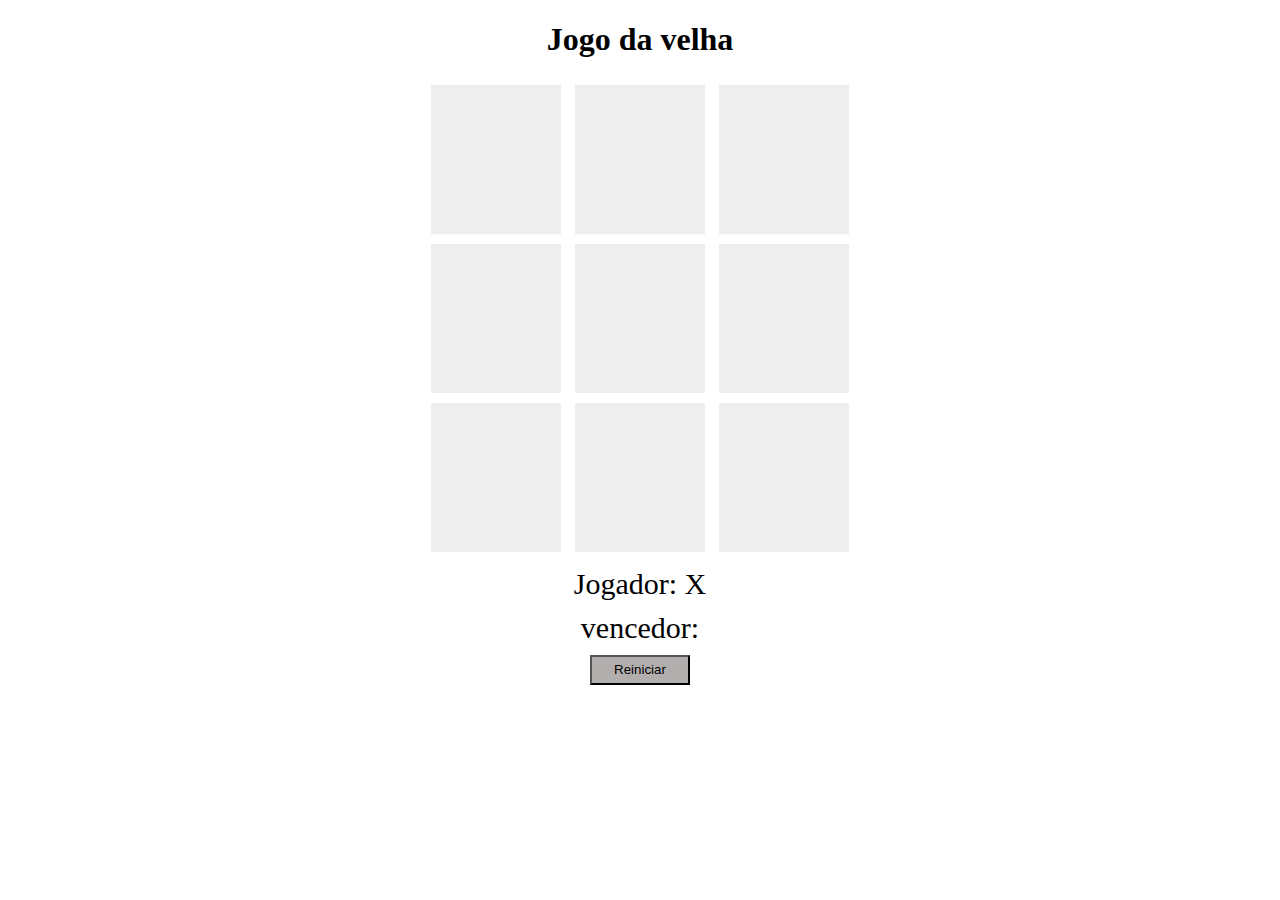
<file: Desafio - JogodaVelha/index.html>
<!DOCTYPE html>
<html lang="pt-br">
<head>
    <meta charset="UTF-8">
    <link href="style.css" rel="stylesheet">
    <meta http-equiv="X-UA-Compatible" content="IE=edge">
    <meta name="viewport" content="width=device-width, initial-scale=1.0">
    <title>Jogo da velha</title>
</head>
<body>

    <h1>Jogo da velha</h1>
    <div>
        <div id="1" class="quadrado" onclick="escolherQuadrado(this.id)">-</div>
        <div id="2" class="quadrado" onclick="escolherQuadrado(this.id)">-</div>
        <div id="3" class="quadrado" onclick="escolherQuadrado(this.id)">-</div>
    </div>

    <div>
        <div id="4" class="quadrado" onclick="escolherQuadrado(this.id)">-</div>
        <div id="5" class="quadrado" onclick="escolherQuadrado(this.id)">-</div>
        <div id="6" class="quadrado" onclick="escolherQuadrado(this.id)">-</div>
    </div>

    <div>
        <div id="7" class="quadrado" onclick="escolherQuadrado(this.id)">-</div>
        <div id="8" class="quadrado" onclick="escolherQuadrado(this.id)">-</div>
        <div id="9" class="quadrado" onclick="escolherQuadrado(this.id)">-</div>
    </div>

    <div class="jogador">
        <label>
            Jogador:
        </label>
        <label id="jogador-selecionado">

        </label>
    </div>

    <div class="vencedor">
        <label>
            vencedor:
        </label>
        <label id="vencedor-selecionado">

        </label>
    </div>

    <div>
        <button onclick="reiniciar()">
            Reiniciar
        </button>
    </div>
    <script src="script.js"></script>
</body>
</html>
</file>
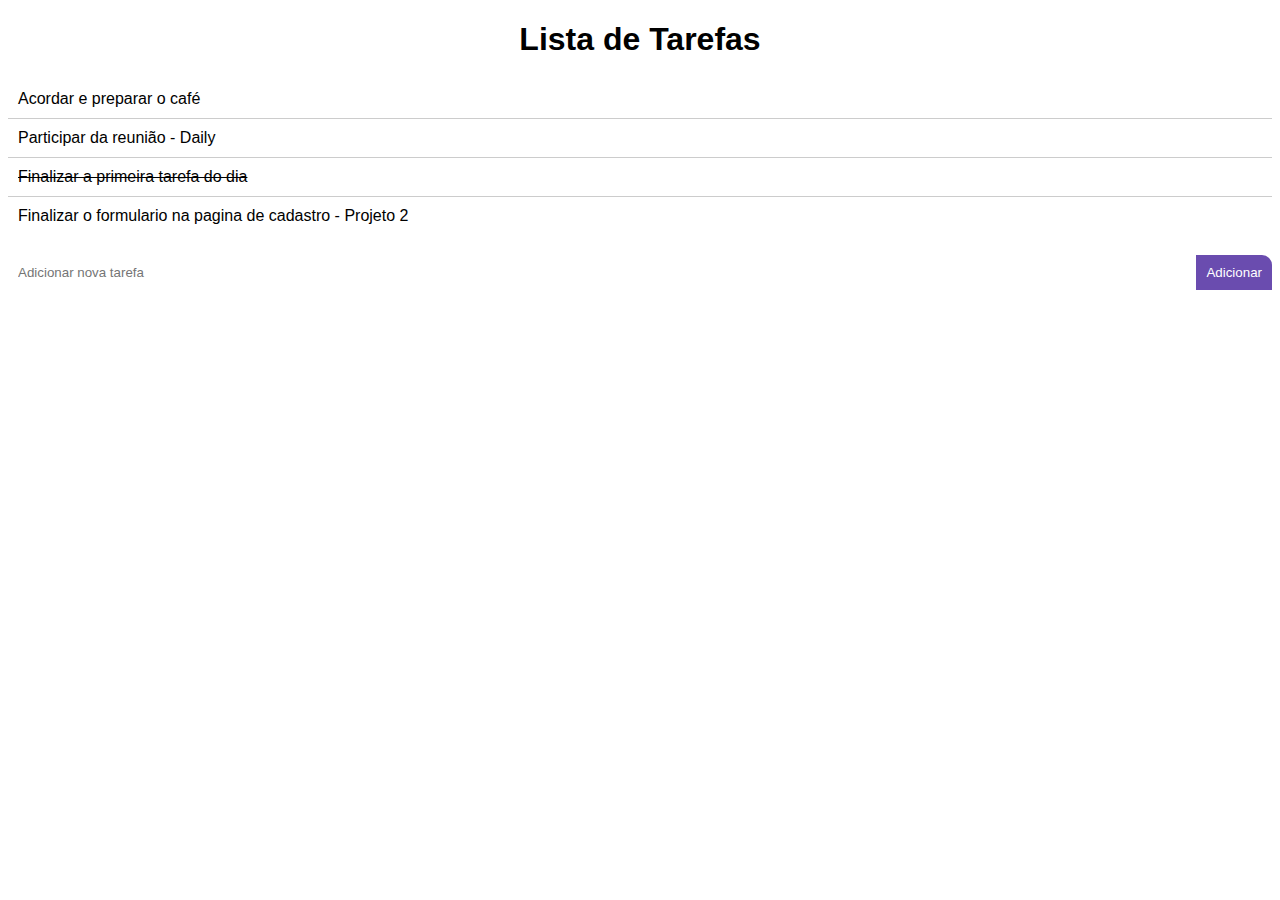
<file: Desafio - ListaTarefas/index.html>
<!DOCTYPE html>
<html>
  <head>
    <meta charset="UTF-8">
    <meta name="Mayara Plaza" content="Linkedin: https://www.linkedin.com/in/mayaraplaza/">
    <title>Lista de Tarefas</title>
    <link rel="stylesheet" href="style.css">
  </head>
  <body>
    <h1>Lista de Tarefas</h1>
    <ul id="task-list">
      <li>Acordar e preparar o café</li>
      <li>Participar da reunião - Daily</li>
      <li class="completed">Finalizar a primeira tarefa do dia</li>
      <li>Finalizar o formulario na pagina de cadastro - Projeto 2</li>
    </ul>
    <div class="add-task">
      <input type="text" id="new-task" placeholder="Adicionar nova tarefa">
      <button id="add-task-btn">Adicionar</button>
    </div>
    <script src="app.js">
    </script>

    <!-- 
    Projeto criado por Mayara Plaza
    GitHub: https://github.com/MayaraPlaza
    Linkedin: https://www.linkedin.com/in/mayaraplaza/
    -->
  </body>
</html>
</file>
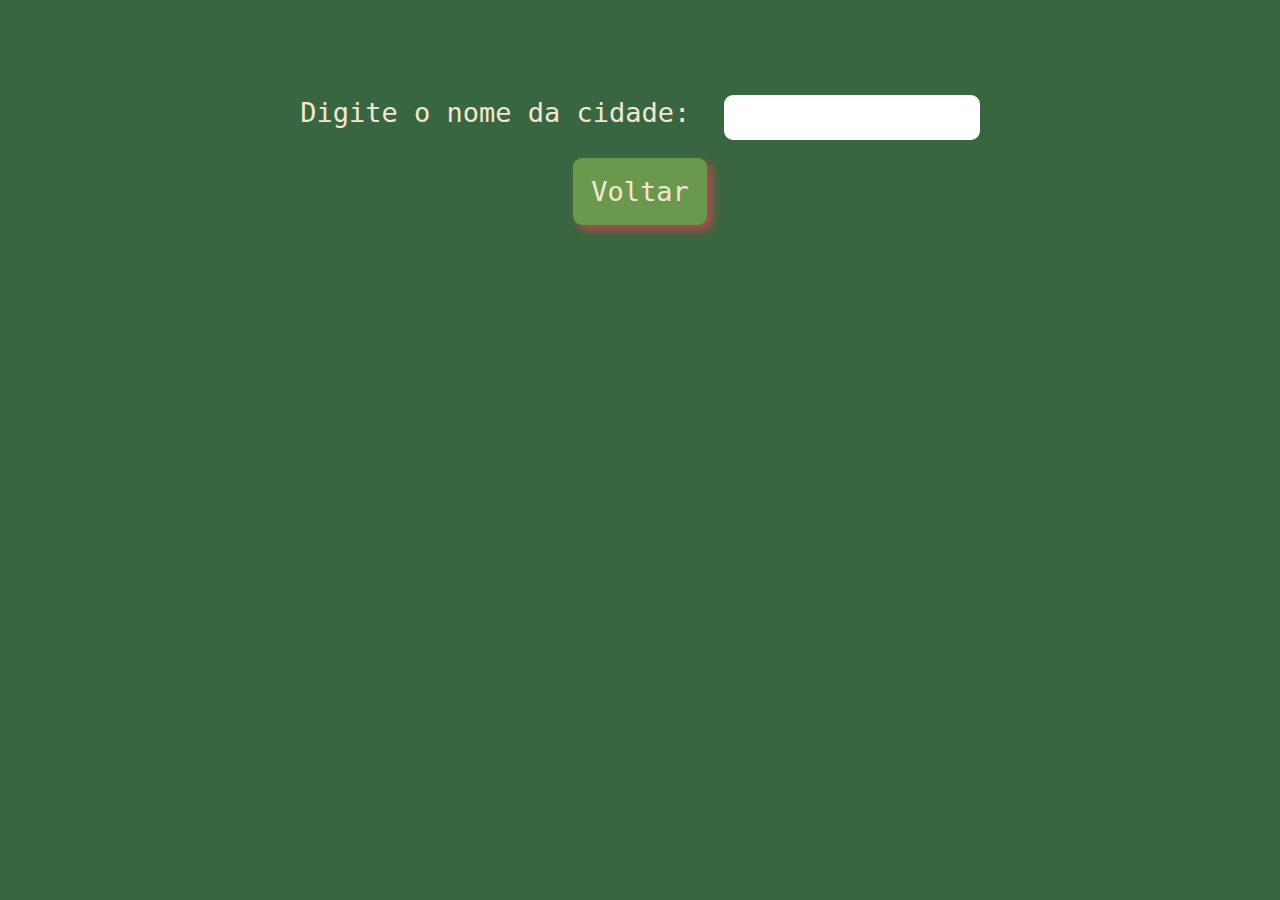
<file: Desafio JavaScript - Busca Municipios/index.html>
<!DOCTYPE html>
<html lang="pt-br">

<head>
    <meta charset="UTF-8">
    <meta name="viewport" content="width=device-width, initial-scale=1.0">
    <title>.: Dia 6 - Busca por Municípios brasileiros :.</title>

    <link rel="stylesheet" href="style.css">
</head>

<body>
    <section class="container">
        <form class="form">
            <label for="search">Digite o nome da cidade:</label>
            <input type="search" name="search" id="search">
            <ul class="results">

            </ul>
        </form>
        <a class="btn-inicio" href="../index.html">Voltar</a>
    </section>
    <script src="./script.js"></script>
</body>

</html>
</file>
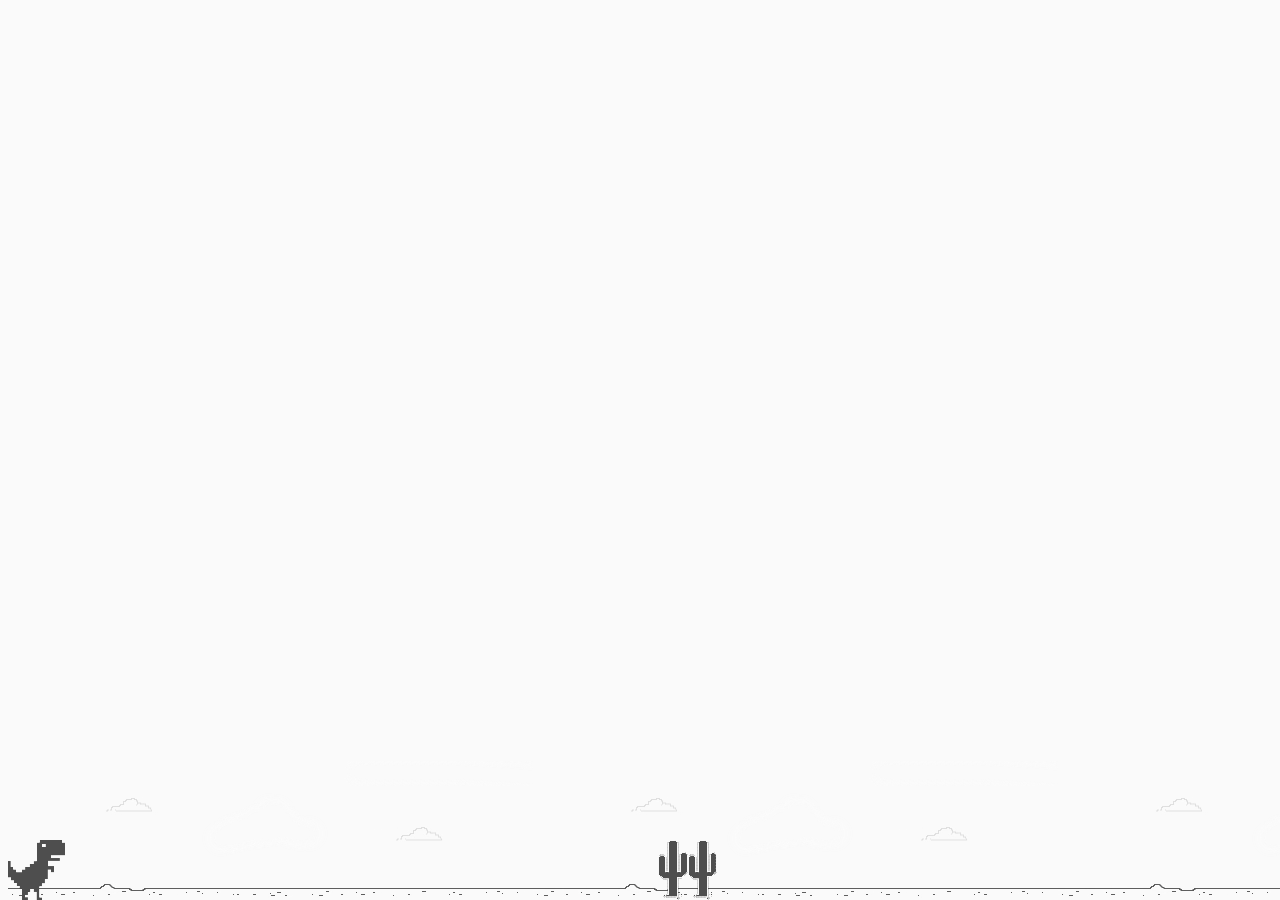
<file: Desafio JavaScript -JogoDino/index.html>
<!DOCTYPE html>
<html lang="pt-BR">
<link>
    <meta charset="UTF-8">
    <meta name="viewport" content="width=device-width, initial-scale=1.0">
    <title>Dio Dino Game</title>
    <link rel="stylesheet" href="style.css"></link>
    <script src="script.js" charset="UTF-8" defer></script>
</head>
<body>
    <div class="background">
        <div class="dino"></div>
    </div>
</body>
</html>
</file>
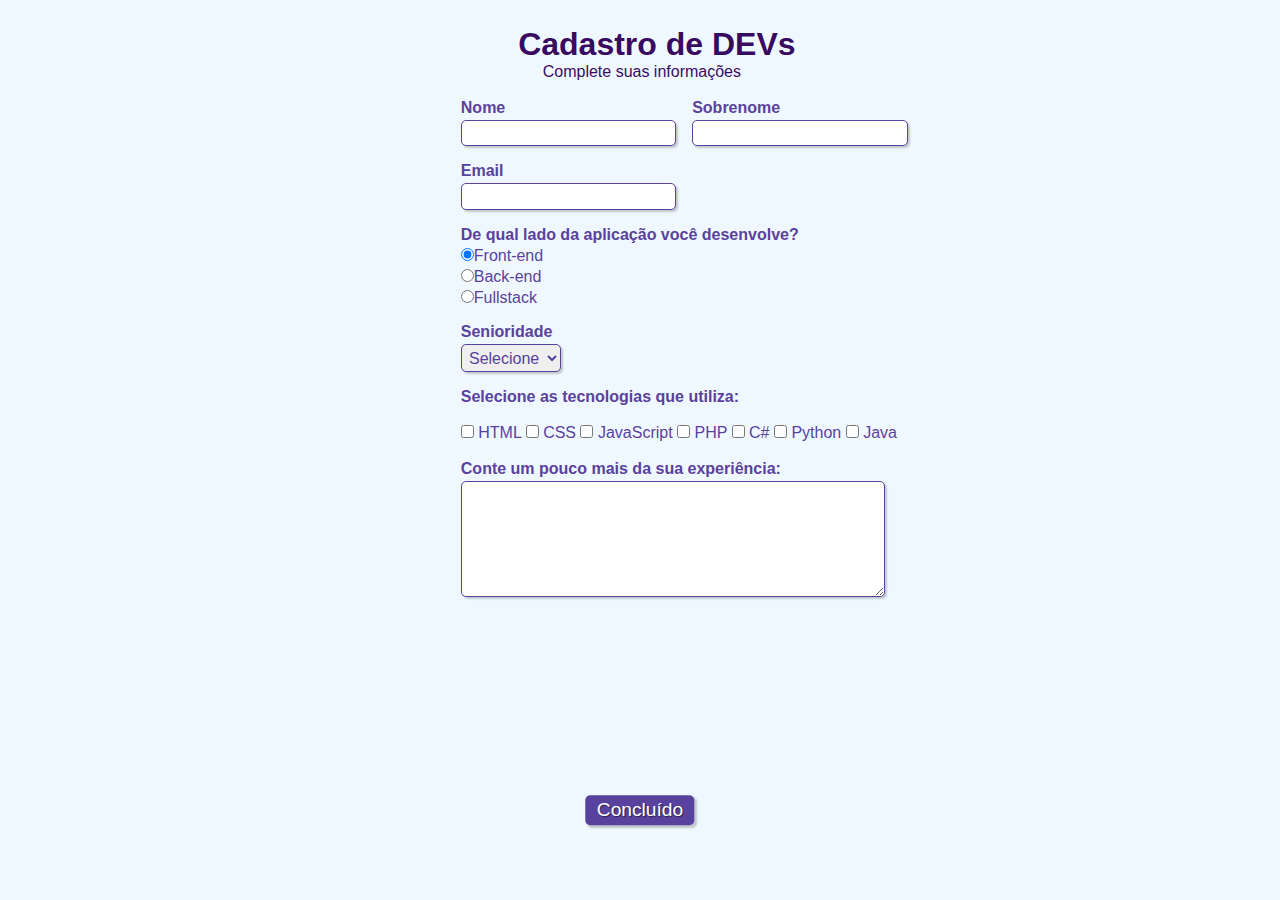
<file: Formulario-Projeto_Rafa-Balerini/index.html>
<!doctype html>
<html>

    <head>
        <!-- Metadados -->
        <meta charset="utf-8">
        <meta name="viewport" content="width=device-width, initial-scale=1, shrink-to-fit=no">

        <!-- CSS -->
        <link rel="stylesheet" type="text/css" href="formulario.css" media="screen">

        <!-- Título da página (aparece na aba) -->
        <title>Cadastro</title>
    </head>

    <body>  

        <!-- Cabeçalho com título e subtítulo (ambos com css de id "titulo") -->
        <div>
            <h1 id="titulo">Cadastro de DEVs</h1>
            <p id="subtitulo">Complete suas informações</p>
            <br>
        </div>

        <!-- Início do formulário -->
        <form>

            <fieldset class="grupo">
                <!-- Campo do nome com legenda "nome" e css de classe "campo" -->
                <div class="campo">
                    <label for="nome"><strong>Nome</strong></label>
                    <input type="text" name="nome" id="nome" required>
                </div>

                <!-- Campo do sobrenome com legenda "sobrenome" e css de classe "campo" -->
                <div class="campo">
                    <label for="sobrenome"><strong>Sobrenome</strong></label>
                    <input type="text" name="sobrenome" id="sobrenome" required>
                </div>
            </fieldset> 

            <!-- Campo de email com-->
            <div class="campo">
                <label for="email"><strong>Email</strong></label>
                <input type="email" name="email" id="email" required>
            </div>

            <!-- Campo de desenvolvimento web com 3 opções de botões selecionáveis (radio button) e css de classe "campo" -->
            <div class="campo">
                <label><strong>De qual lado da aplicação você desenvolve?</strong></label>
                <label>
                    <input type="radio" name="devweb" value="frontend" checked>Front-end
                </label>
                <label>
                    <input type="radio" name="devweb" value="backend">Back-end
                </label>
                <label>
                    <input type="radio" name="devweb" value="fullstack">Fullstack
                </label>
            </div>

            <!-- Campo de senioridade com 3 opções para escolha (select option) e css de classe "campo" -->
            <div class="campo">
                <label for="senioridade"><strong>Senioridade</strong></label>
                <select id="senioridade" required>
                  <option selected disabled value="">Selecione</option>
                  <option>Estagiaria</option>
                  <option>Júnior</option>
                  <option>Pleno</option>
                  <option>Sênior</option>
                </select>
            </div>

            <fieldset class="grupo">
                <!-- Campo de tecnologias para escolha de 1 ou mais opções para marcar (checkbox) e css de classe "campo" -->
                <div id="check">
                    <label><strong>Selecione as tecnologias que utiliza:</strong></label><br><br>
                    <input type="checkbox" id="tecnologia1" name="tecnologia1" value="HTML">
                    <label for="tecnologia1"> HTML</label>
                    <input type="checkbox" id="tecnologia2" name="tecnologia2" value="CSS">
                    <label for="tecnologia2"> CSS</label>
                    <input type="checkbox" id="tecnologia3" name="tecnologia3" value="JavaScript">
                    <label for="tecnologia3"> JavaScript</label>
                    <input type="checkbox" id="tecnologia4" name="tecnologia4" value="PHP">
                    <label for="tecnologia4"> PHP</label>
                    <input type="checkbox" id="tecnologia5" name="tecnologia5" value="C#">
                    <label for="tecnologia5"> C#</label>
                    <input type="checkbox" id="tecnologia6" name="tecnologia6" value="Python">
                    <label for="tecnologia6"> Python</label>
                    <input type="checkbox" id="tecnologia7" name="tecnologia7" value="Java">
                    <label for="tecnologia7"> Java</label>
                </div>
            </fieldset>

            <!-- Caixa de texto -->
            <div class="campo">
                <br>
                <label for="experiencia"><strong>Conte um pouco mais da sua experiência: </strong></label>
                <textarea rows="6" style="width: 26em" id="experiencia" name="experiencia"></textarea>
            </div>

            <!-- Botão para enviar o formulário -->
            <button class="botao" type="submit" onsubmit="">Concluído</button>            

        </form>

    </body>

</html>
</file>
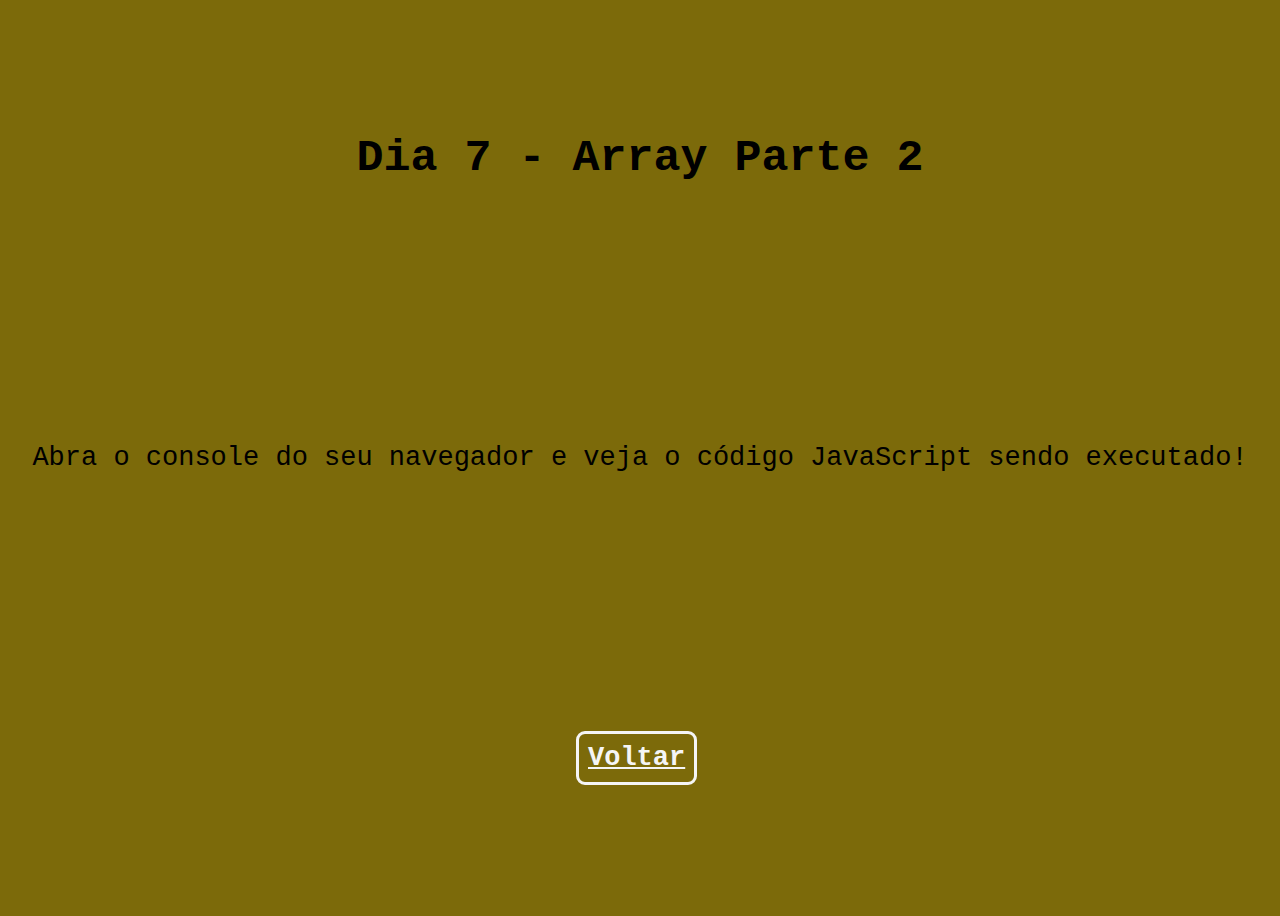
<file: Estudos - Exercicios JavaScript/Arrays - Estudos/index.html>
<!DOCTYPE html>
<html lang="pt-br">

<head>
    <meta charset="UTF-8">
    <meta name="viewport" content="width=device-width, initial-scale=1.0">
    <title>.:Dia 7 - Array Parte 2:.</title>

    <link rel="stylesheet" href="style.css">
</head>

<body>
    <h1>Dia 7 - Array Parte 2</h1>
    <p>Abra o console do seu navegador e veja o código JavaScript sendo executado!</p>

    <div class="container">
        <a class="btn-inicio" href="../index.html">Voltar</a>
    </div>

    <script src="./script.js"></script>
</body>

</html>
</file>
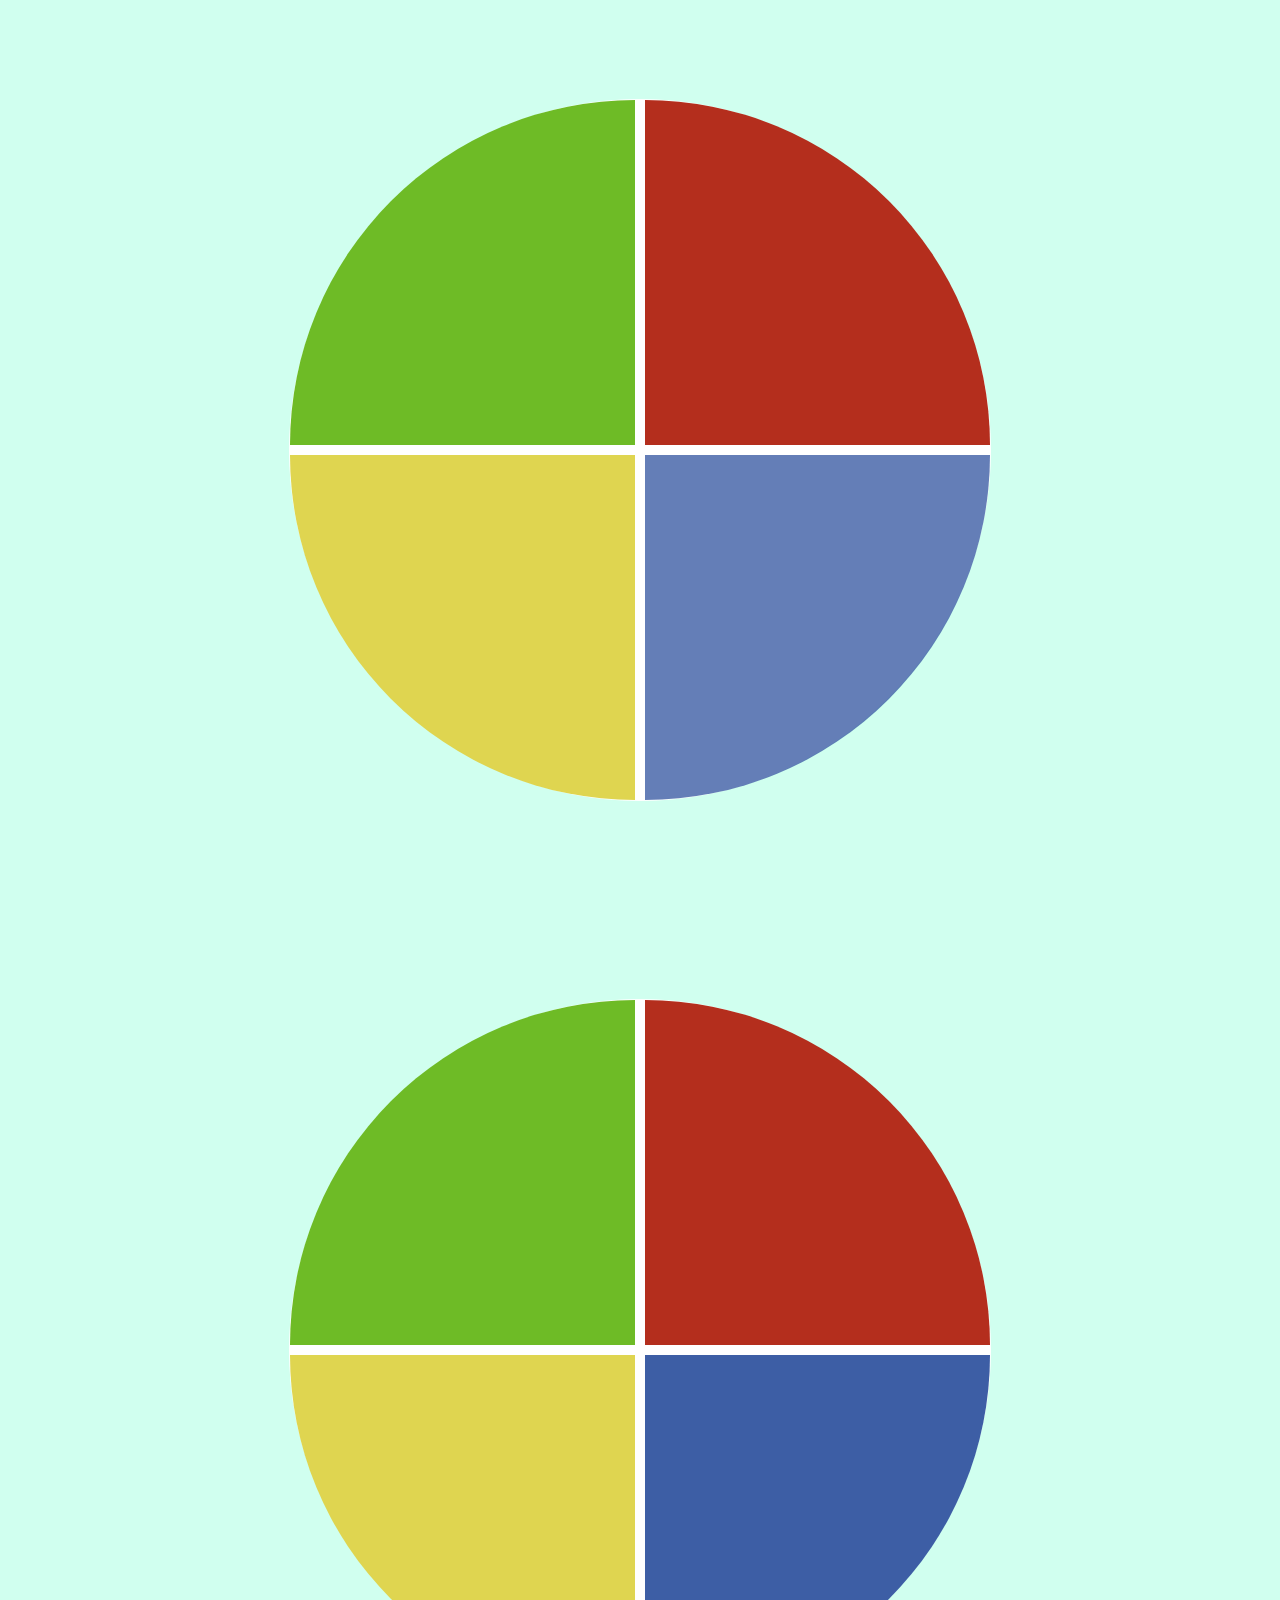
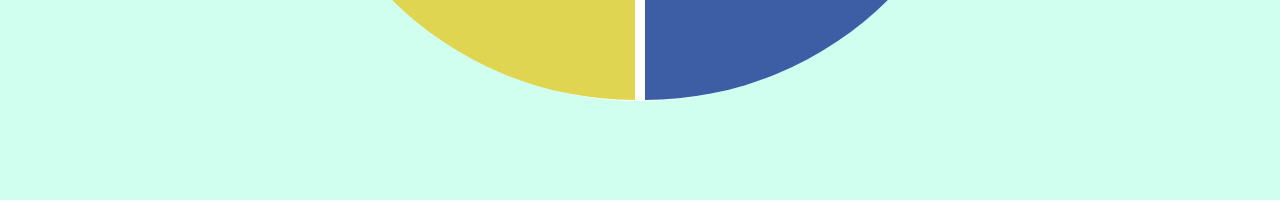
<file: Jogodamemoria-genius/Desafio - Jogo da memoria estilo Genius/index.html>
<!DOCTYPE html>
<html lang="en">
<head>
    <meta charset="UTF-8">
    <meta name="viewport" content="width=device-width, initial-scale=1.0">
    <link rel="stylesheet" href="style.css">
    <title>Genesis</title>
</head>
<body>
    <div class="main-game">
        <div class="genius">
            <div class="blue"></div>
            <div class="yellow"></div>
            <div class="red"></div>
            <div class="green"></div>
        </div>
    </div>
    <script type="text/javascript" src="script.js"></script>
</body>
</html>
<!DOCTYPE html>
<html lang="en">
<head>
    <meta charset="UTF-8">
    <meta name="viewport" content="width=device-width, initial-scale=1.0">
    <link rel="stylesheet" href="style.css">
    <title>Genesis</title>
</head>
<body>
    <div class="main-game">
        <div class="genius">
            <div class="blue"></div>
            <div class="yellow"></div>
            <div class="red"></div>
            <div class="green"></div>
        </div>
    </div>
    <script type="text/javascript" src="script.js"></script>
</body>
</html>
</file>
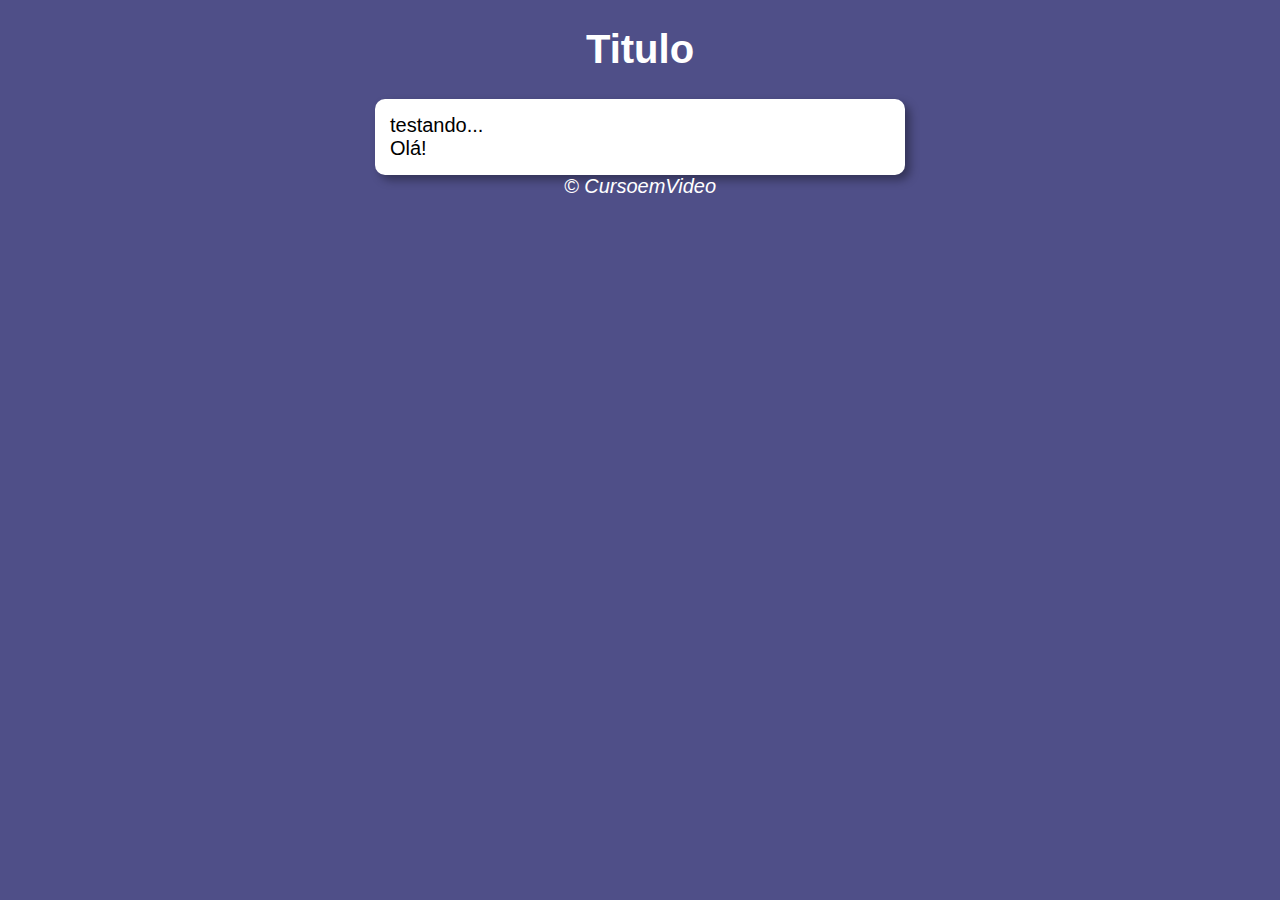
<file: Base - Exercicios Logica/modelo.html>
<!DOCTYPE html>
<html lang="pt-br">
<head>
    <meta charset="UTF-8">
    <meta http-equiv="X-UA-Compatible" content="IE=edge">
    <meta name="viewport" content="width=device-width, initial-scale=1.0">
    <title>Modelo de exercicios</title>
<link rel="stylesheet" href="estilo.css">
</head>
<body>
    <header><h1>Titulo</h1></header>
    <section>
        <div>testando...</div>
        <div>Olá!</div>
    </section>
    <footer> &copy; CursoemVideo</footer>
    
    <script src="script.js"></script>
</body>
</html>
</file>
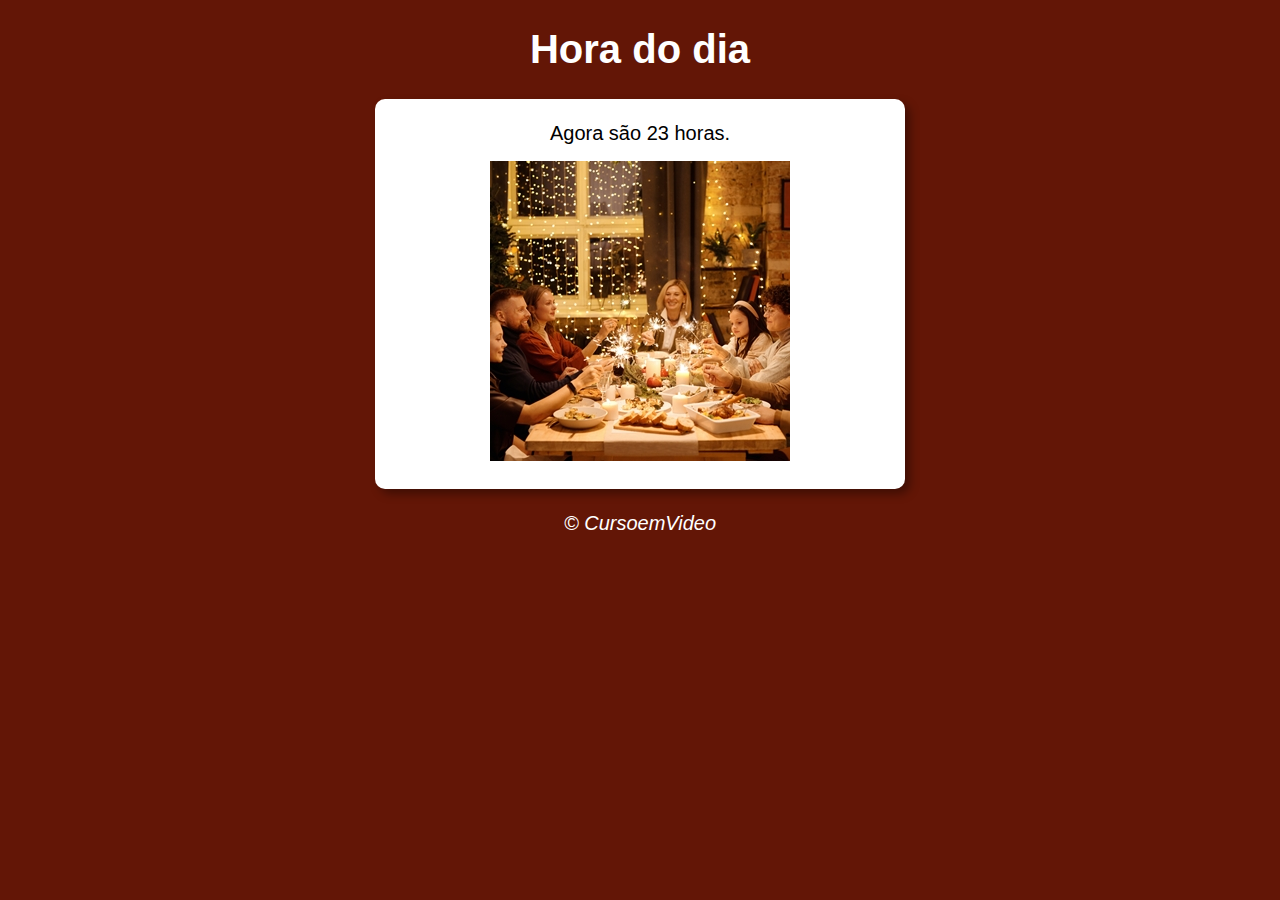
<file: Desafio JavaScript - Hora do dia/modelo.html>
<!DOCTYPE html>
<html lang="pt-br">
<head>
    <meta charset="UTF-8">
    <meta http-equiv="X-UA-Compatible" content="IE=edge">
    <meta name="viewport" content="width=device-width, initial-scale=1.0">
    <title>Hora do dia</title>
<link rel="stylesheet" href="estilo.css">
</head>
<body onload="carregar()">
    <header><h1>Hora do dia</h1></header>
    <section>
        <div id="msg">Aqui vai aparecer a mensagem</div>
        <div id="foto">
        <img id="imagem" src="manha.jpg" alt="Fotododia">
        </div>
    </section>
    <footer> <br> &copy; CursoemVideo</footer>
    
    <script src="script.js"></script>
</body>
</html>
</file>
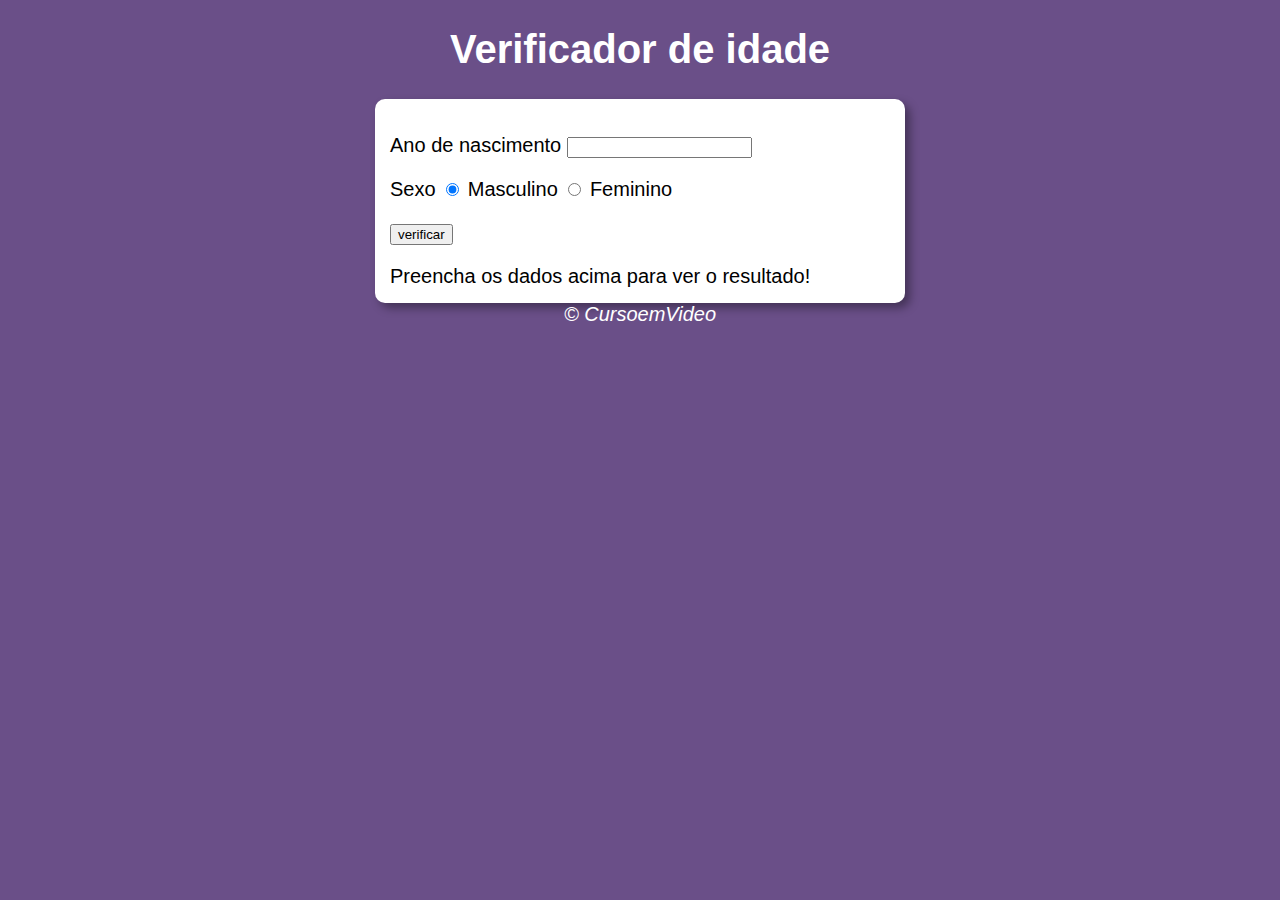
<file: Desafio JavaScript - Verificador de idade/modelo.html>
<!DOCTYPE html>
<html lang="pt-br">
<head>
    <meta charset="UTF-8">
    <meta http-equiv="X-UA-Compatible" content="IE=edge">
    <meta name="viewport" content="width=device-width, initial-scale=1.0">
    <title>Verificador de idade</title>
<link rel="stylesheet" href="estilo.css">
</head>
<body>
    <header><h1>Verificador de idade</h1></header>
    <section>
        <div>
            <p>Ano de nascimento
        <input type="number" name="txtano" id="txtano" min="0">
            </p>

            <p>Sexo
                <input type="radio" name="radsex" id="masc" checked> 
                <label for="masc">Masculino</label>
                <input type="radio" name="radsex" id="fem">
                <label for="fem">Feminino</label>
            </p>
            <p>
                <input type="button" value="verificar" onclick="verificar()">
            </p>
        </div>
        <div id="res">
            Preencha os dados acima para ver o resultado!
        </div>
    </section>
    <footer> &copy; CursoemVideo</footer>
    
    <script src="script.js"></script>
</body>
</html>
</file>
<file: Desafio - JogodaVelha/style.css>
body {
    text-align: center;
}

.quadrado{
    text-align: center;
    width: 50px;
    background: #eeeeee;
    display: inline-block;
    padding: 40px;
    font-size: 60px;
    margin: 5px;
    cursor: pointer;
    color: #eeeeee ;
    }

.jogador, .vencedor {
    font-size: 30px;
    margin-top: 10px;
}

button{
    margin-top: 10px;
    width: 100px !important;
    height: 30px;
    background: #b3aeae;
    cursor: pointer;
}
</file>
<file: Desafio - ListaTarefas/style.css>
body {
    font-family: Arial, sans-serif;
  }
  h1 {
    text-align: center;
  }
  ul {
    list-style-type: none;
    margin: 0;
    padding: 0;
  }
  li {
    padding: 10px;
    border-bottom: 1px solid #ccc;
  }
  li:last-child {
    border-bottom: none;
  }
  li.completed {
    text-decoration: line-through;
  }
  .add-task {
    margin-top: 20px;
    display: flex;
  }
  .add-task input[type="text"] {
    flex: 1;
    padding: 10px;
    border: none;
    border-top-left-radius: 5px;
    border-bottom-left-radius: 5px;
  }
  .add-task button {
    padding: 10px;
    border: none;
    background-color: #6a4caf;
    color: #fff;
    border-top-right-radius: 10px;
    cursor: pointer;
  }
</file>
<file: Desafio JavaScript - Busca Municipios/style.css>
*{
    box-sizing: border-box;
    font-family: monospace;
    margin: 0;
    padding: 0;
}

.container{
    background-color: #386641;
    min-height: 100vh;
    padding: 10vh;
    text-align: center;
}

.form label{
    color: #f2e8cf;
    font-size: 3vh;
    line-height: 5vh;
    margin-right: 2vw;
}

.form input{
    border: none;
    border-radius: 1vh;
    height: 5vh;
    width: 20vw;
}

.form .results{
    background-color: #bc4749;
    color: #f2e8cf;
    font-size: 3vh;
    list-style-type: none;
    margin: 4vh auto;
    width: 50vw;
}

.results li{
    border-bottom: 1px solid #a7c957;
    padding: 1vh;
}

.results li span{
    text-transform: capitalize;
}

.results li span:nth-child(2){
    color: #AAAAAA;
    font-size: 2vh;
}

.light{
    background-color: #6a994e;
    color: black;
}

.btn-inicio{
    background-color: #6a994e;
    border-radius: 1vh;
    box-shadow: 5px 5px 10px #bc4749;
    color:#f2e8cf;
    font: normal 3vh monospace;
    padding: 2vh;
    text-decoration: none;
    transition: 0.5s;
}

.btn-inicio:hover{
    box-shadow: 0px 0px 20px 10px #bc4749;
}
</file>
<file: Desafio JavaScript -JogoDino/style.css>
body {
    background: #fafafa;
}
.dino{
    width: 60px; /*largura*/
    height: 60px; /*altura*/
    background-image: url(dino.png);
    position: absolute; /*fica na posição fixa*/
    bottom: 0; /*posiciona na parte de baixo da tela o personagem*/
}

.cactus {
    position: absolute;
    width: 60px;
    height: 60px;
    bottom: 0;
    background-image: url(cactus.png);
}
.game-over{
    text-align: center;
    color: #666666;
    margin-top: 50px;
    font-family: arial;
}

@keyframes slideright{
    from{
        background-position: 70000%;
    }
    to{
        background-position: 0;
    }
}

.background{
    position: absolute;
    bottom: 0;
    background-image: url(background.png);
    background-repeat: repeat-x;
    animation: slideright 600s infinite linear;
    width: 100%;
    height: 200px;

}
</file>
<file: Formulario-Projeto_Rafa-Balerini/formulario.css>
/* Todos os elementos da página */
* {
    margin: 0;
    padding: 0;
}

/* Elementos com o ID "titulo" */
#titulo {
    font-family: sans-serif;
    color: #380B61;
    margin-left: 7%;
} 

/* Elementos com o ID "subtitulo" */
#subtitulo {
    font-family: sans-serif;
    color: #380B61;
    margin-left: 10%;
} 

#check{
    display: inline-block;
}

/* Elementos de tag <fieldset>*/
fieldset {
    border: 0;
}

/* Elemento de tag <body> */
body{
    background-color: #F0F8FF;
    font-family: sans-serif;
    font-size: 1em;
    color: #59429d;
    margin-left: 36%;
    margin-top: 2%;
    justify-content: center;
}

/* Elementos de tags <body>, <input>, <Select>, <textarea> e <button> */
input, select, textarea, button {
    font-family: sans-serif;
    font-size: 1em;
    color: #59429d;
    border-radius: 5px;
}

/* Elementos de classe "grupo" nos estados das pseudoclasses "before" e "after" */
.grupo:before, .grupo:after {
    display: table;
}

/* Elementos de classe "grupo" no estado da pseudoclasse "after" */
.grupo:after {
    clear: both;
}

/* Elementos de classe "campo" */
.campo {
    margin-bottom: 1em;
}

/* Elementos de classe "campo" de tag <label> */
.campo label {
    margin-bottom: 0.2em;
    color: #59429d;
    display: block;
}

/* Elementos de classe "campo" ou "grupo" de tag <fieldset> */
fieldset.grupo .campo {
    float:  left;
    margin-right: 1em;
}

/* Elementos de classe "campo" das tags <input> com atributo text e email, da tag <select> e da tag <textarea>*/
.campo input[type="text"], .campo input[type="email"], .campo select, .campo textarea {
    padding: 0.2em;
    border: 1px solid #59429d;
    box-shadow: 2px 2px 2px rgba(0,0,0,0.2);
    display: block;
}

/* Elementos de classe "campo" de tag <select> e <option>*/
.campo select option {
    padding-right: 1em;
}

/* Elemento de classe "campo" com tag <input>, <select> e <textarea> tocas com estado da pseudoclasse "focus"*/
.campo input:focus, .campo select:focus, .campo textarea:focus {
    background: #E0E0F8;
}

/* Elemento de classe "botao" */
.botao {
    font-size: 1.2em;
    background: #59429d;
    border: 0;
    margin-bottom: 1em;
    color: #ffffff;
    padding: 0.2em 0.6em;
    box-shadow: 2px 2px 2px rgba(0,0,0,0.2);
    text-shadow: 1px 1px 1px rgba(0,0,0,0.5);
    position: absolute;
    top: 90%;
    left: 50%;
    margin-right: -50%;
    transform: translate(-50%, -50%)
}

/* Elemento de classe "botao" com o estado da pseudoclasse "hover" */
.botao:hover {
    background: #CCBBFF;
    box-shadow: inset 2px 2px 2px rgba(0,0,0,0.2);
    text-shadow: none;
}

/* Elementos de classe botão e de tag <select> */
.botao, select{
    cursor: pointer;
</file>
<file: Estudos - Exercicios JavaScript/Arrays - Estudos/style.css>
body{
    display: grid;
    grid-template-rows: 1fr 1fr 1fr;
    background-color: #7C6A0A;
    font-family: monospace;
    height: 100vh;
}

h1{
    align-self: center;
    font-size: 5vh;
    margin: 4vh;
    text-align: center;
}

p{
    align-self: center;
    font-size: 3vh;
    text-align: center;
}


.container{
    align-self: center;
    margin: 0 auto;
    width: 10vw;
}

.btn-inicio{
    border: 3px solid whitesmoke;
    border-radius: 1vh;
    color: whitesmoke;
    font: bold 3vh monospace;
    padding: 1vh;
    transition: 0.03s;
}

.btn-inicio:hover{
    box-shadow: 0 0 20px #FA9500;
}
</file>
<file: Jogodamemoria-genius/Desafio - Jogo da memoria estilo Genius/style.css>
body {
    margin: 0;
    background-color: rgb(208, 255, 239);
}

.main-game {
    height: 100vh;
    width: 100vw;
    display: flex;
    justify-content: center;
    align-items: center;
}

.genius {
    display: grid;
    grid-template-areas: 'verde vermelho'
    'amarelo azul';
    grid-gap: 10px;
    border: 1px solid #ffffff;
    background-color: #ffffff;
    border-radius: 100%;
    width: 700px;
    height: 700px;
}

.blue {
    grid-area: azul;
    background-color: rgb(61, 94, 165);
    border-bottom-right-radius: 100%;
}

.red {
    grid-area: vermelho;
    background-color: rgb(180, 46, 29);
    border-top-right-radius: 100%;
}

.yellow {
    grid-area: amarelo;
    background-color: rgb(223, 213, 80);
    border-bottom-left-radius: 100%;
}

.green {
    grid-area: verde;
    background-color: rgb(110, 187, 38);
    border-top-left-radius: 100%;
}

.selected {
    opacity: 0.8;
}
</file>
<file: Base - Exercicios Logica/estilo.css>
body{
background-color: rgb(79, 79, 136);
font: normal 15pt Arial;
}

header{
    color: white;
    text-align: center;
}

section{
    background-color: white;
    border-radius: 10px;
    padding: 15px;
    width: 500px;
    margin:auto;
    box-shadow: 5px 5px 10px rgba(0, 0, 0, 0.363);
}

footer{
    color: white;
    text-align: center;
    font-style: italic;
}
</file>
<file: Desafio JavaScript - Hora do dia/estilo.css>
body{
background-color: rgb(106, 79, 136);
font: normal 15pt Arial;
}

header{
    color: white;
    text-align: center;
}

section{
    background-color: white;
    border-radius: 10px;
    padding: 15px;
    width: 500px;
    margin:auto;
    box-shadow: 5px 5px 10px rgba(0, 0, 0, 0.363);
}

div{
    text-align: center;
    padding: 8px;
}

footer{
    color: white;
    text-align: center;
    font-style: italic;
}
</file>
<file: Desafio JavaScript - Verificador de idade/estilo.css>
body{
background-color: rgb(106, 79, 136);
font: normal 15pt Arial;
}

header{
    color: white;
    text-align: center;
}

section{
    background-color: white;
    border-radius: 10px;
    padding: 15px;
    width: 500px;
    margin:auto;
    box-shadow: 5px 5px 10px rgba(0, 0, 0, 0.363);
}

footer{
    color: white;
    text-align: center;
    font-style: italic;
}
</file>
